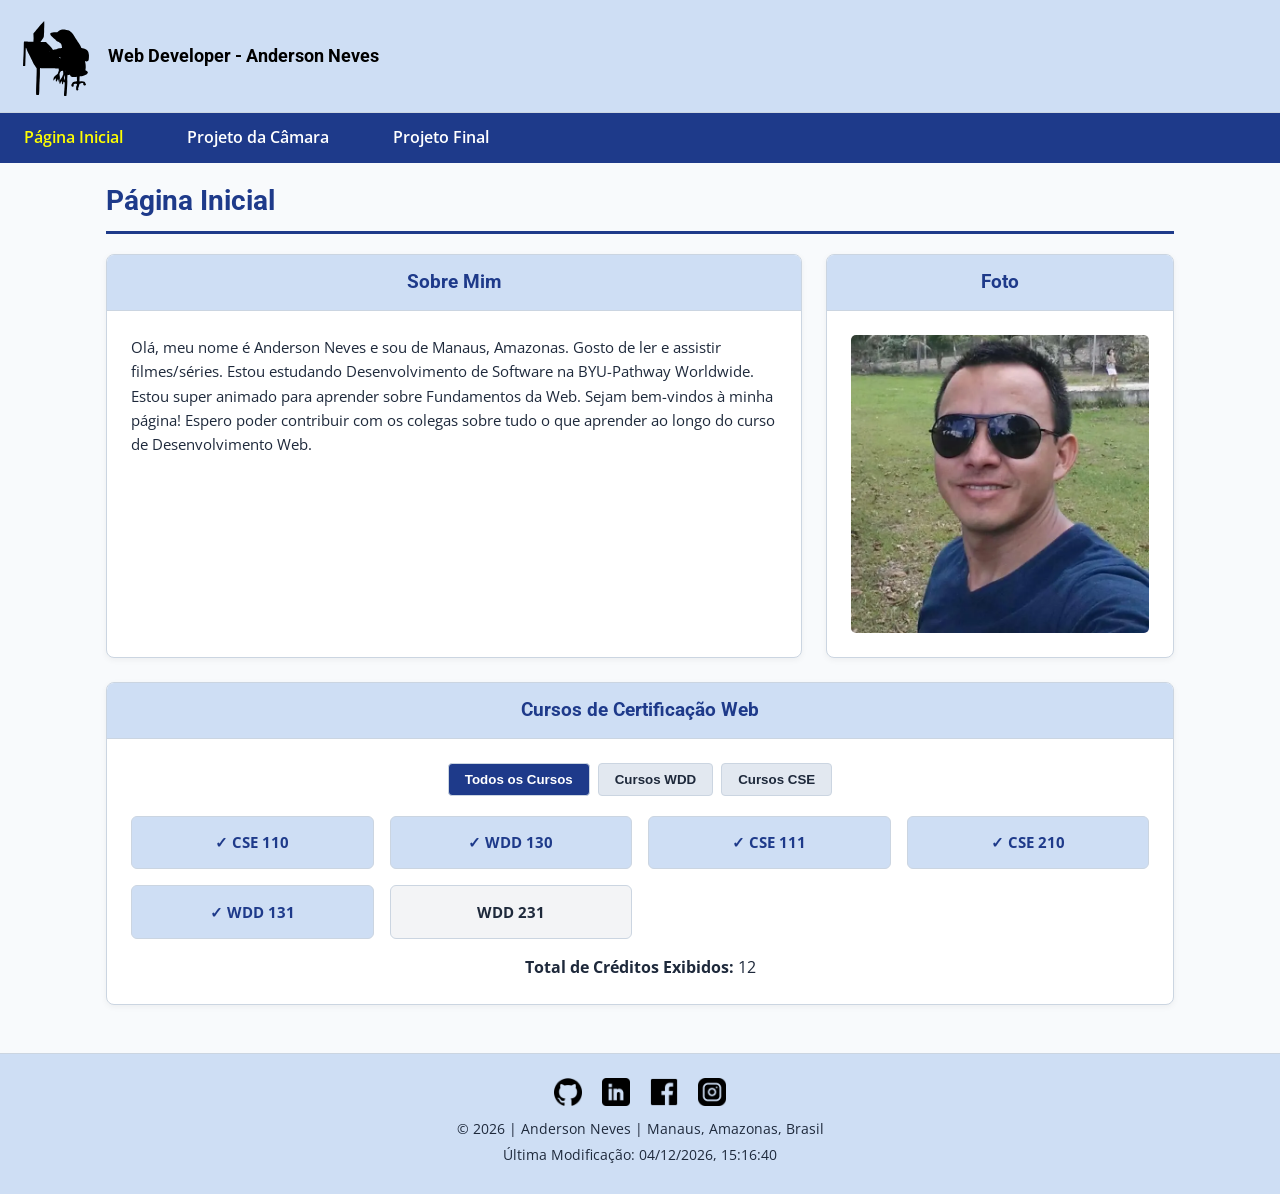
<file: index.html>
<!DOCTYPE html>
<html lang="pt-BR">
<head>
    <meta charset="UTF-8">
    <meta name="viewport" content="width=device-width, initial-scale=1.0">
    <title>WDD231 - Desenvolvimento Frontend para Web I</title>
    <meta name="description" content="Página principal para o curso WDD231 - Desenvolvimento Frontend para Web I - Anderson Neves">
    <meta name="author" content="Anderson Neves">

    <!-- Google Fonts -->
    <link rel="preconnect" href="https://fonts.googleapis.com">
    <link rel="preconnect" href="https://fonts.gstatic.com" crossorigin>
    <link href="https://fonts.googleapis.com/css2?family=Open+Sans:wght@400;600;700&family=Roboto:wght@300;400;700&display=swap" rel="stylesheet">

    <!-- CSS -->
    <link rel="stylesheet" href="estilos/normalize.css">
    <link rel="stylesheet" href="estilos/telas-pequenas.css">
    <link rel="stylesheet" href="estilos/telas-grandes.css">

    <!-- Scripts com atributo defer -->
    <script src="scripts/navegacao.js" defer></script>
    <script src="scripts/data.js" defer></script>
    <script src="scripts/curso.js" defer></script>
</head>
<body>
    <header class="top-header">
        <div class="logo-container">
            <img src="imagens/logo.svg" alt="Logotipo WDD231" class="logo-img">
            <span class="site-name">Web Developer - Anderson Neves</span>
        </div>
        <button id="menu-hamburger" aria-label="Abrir Menu de Navegação">☰</button>
    </header>

    <nav id="main-nav">
        <ul>
            <li><a href="index.html" aria-current="page">Página Inicial</a></li>
            <li><a href="#">Projeto da Câmara</a></li>
            <li><a href="#">Projeto Final</a></li>
        </ul>
    </nav>

    <main class="container">
        <h1 class="page-title">Página Inicial</h1>

        <div class="grid-2col">
            <section class="card">
                <h2 class="card-header">Sobre Mim</h2>
                <div class="card-body">
                    <p>Olá, meu nome é Anderson Neves e sou de Manaus, Amazonas. Gosto de ler e assistir filmes/séries. Estou estudando Desenvolvimento de Software na BYU-Pathway Worldwide. Estou super animado para aprender sobre Fundamentos da Web. Sejam bem-vindos à minha página! Espero poder contribuir com os colegas sobre tudo o que aprender ao longo do curso de Desenvolvimento Web.</p>
                </div>
            </section>

            <section class="card">
                <h2 class="card-header">Foto</h2>
                <div class="card-body photo-body">
                    <img src="imagens/perfil.webp" alt="Perfil Anderson Neves" class="profile-img">
                </div>
            </section>
        </div>

        <!-- Seção: Certificado / Cursos Dinâmicos -->
        <section class="card certificado-section">
            <h2 class="card-header">Cursos de Certificação Web</h2>
            <div class="card-body">
                <div class="filtros-container">
                    <button id="btn-todos" class="btn-filtro active">Todos os Cursos</button>
                    <button id="btn-wdd" class="btn-filtro">Cursos WDD</button>
                    <button id="btn-cse" class="btn-filtro">Cursos CSE</button>
                </div>

                <div id="container-cursos" class="cursos-grid">
                    <!-- Gerado dinamicamente via curso.js -->
                </div>

                <div class="creditos-container">
                    <p><strong>Total de Créditos Exibidos:</strong> <span id="total-creditos">0</span></p>
                </div>
            </div>
        </section>
    </main>

    <footer>
        <div class="socialmedia">
            <a href="https://github.com/neves-anderson" target="_blank" rel="noopener"><img src="imagens/github.png" alt="Perfil do GitHub"></a>
            <a href="https://www.linkedin.com/in/anderson-neves/" target="_blank" rel="noopener"><img src="imagens/linkedin.png" alt="Perfil do LinkedIn"></a>
            <a href="https://facebook.com" target="_blank" rel="noopener"><img src="imagens/facebook.png" alt="Perfil do Facebook"></a>           
            <a href="https://instagram.com" target="_blank" rel="noopener"><img src="imagens/instagram.png" alt="Perfil do Instagram"></a>
        </div>
        <p>&copy; <span id="anoAtual"></span> | Anderson Neves | Manaus, Amazonas, Brasil</p>
        <p id="ultimaModificacao">Última Modificação: <span></span></p>
    </footer>
</body>
</html>
</file>
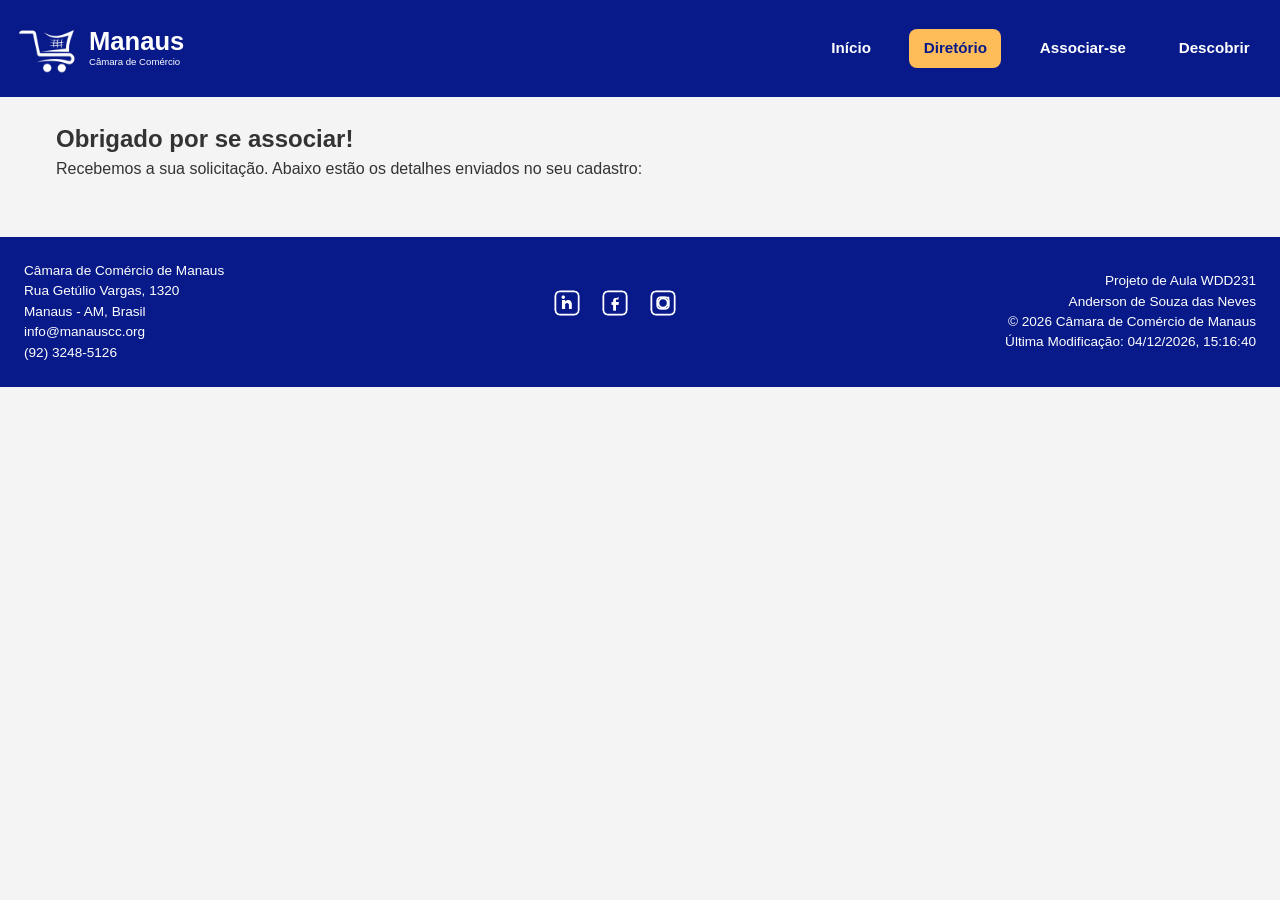
<file: camara/agradecimento.html>
<!DOCTYPE html>
<html lang="pt-BR">
<head>
    <meta charset="UTF-8">
    <meta name="viewport" content="width=device-width, initial-scale=1.0">
    <title>Diretório da Câmara de Comércio de Manaus - AM</title>
    <meta name="description" content="Diretório da Câmara de Comércio de Manaus - AM. Descubra empresas, eventos e informações sobre o clima atual e previsão do tempo.">
    <meta name="author" content="Anderson Neves">

   
    <link rel="stylesheet" href="estilos/telas-pequenas.css">
    <link rel="stylesheet" href="estilos/telas-grandes.css">

    <script src="scripts/data.js" defer></script>
    <script src="scripts/agradecimento.js" defer></script>
    <script src="scripts/timestamp.js" defer></script>

    <link rel="icon" href="imagens/favicon.ico">
       
</head>
<body>

    <header>
        <div class="logo-camara">
            <img src="imagens/logo.png" alt="Logo Câmara de Comércio de Manaus" class="logo">
            <div class="site-nome">
                <h1>Manaus</h1>
                <p>Câmara de Comércio</p>
            </div>
        </div>
        
        <button id="hamburger-btn" aria-label="Abrir Menu">&#9776;</button>

        <nav id="nav-menu">
            <ul>
                <li><a href="index.html">Início</a></li>
                <li><a href="diretorio.html" class="active" aria-current="page">Diretório</a></li>
                <li><a href="associacao.html">Associar-se</a></li>
                <li><a href="#">Descobrir</a></li>
            </ul>
        </nav>

    </header>

    <main class="agradecimento-main">
        <h2>Obrigado por se associar!</h2>
        <p>Recebemos a sua solicitação. Abaixo estão os detalhes enviados no seu cadastro:</p>

        <section class="results-container" id="results">
            
        </section>
    </main>

   <footer>
        <div class="endereco">
            <p>Câmara de Comércio de Manaus</p>
            <p>Rua Getúlio Vargas, 1320</p>
            <p>Manaus - AM, Brasil</p>
            <p>info@manauscc.org</p>
            <p>(92) 3248-5126</p>
        </div>

        <div class="socialmedia">
            <a href="https://www.linkedin.com" target="_blank" rel="noopener"><img src="imagens/linkedin.png" alt="Perfil do LinkedIn"></a>
            <a href="https://facebook.com" target="_blank" rel="noopener"><img src="imagens/facebook.png" alt="Perfil do Facebook"></a>           
            <a href="https://instagram.com" target="_blank" rel="noopener"><img src="imagens/instagram.png" alt="Perfil do Instagram"></a>
        </div>

        <div class="footer-meta">
            <p>Projeto de Aula WDD231</p>
            <p>Anderson de Souza das Neves</p>
            <p>&copy; <span id="anoAtual"></span> Câmara de Comércio de Manaus</p>
            <p><span id="ultimaModificacao">Última Modificação:</span></p>
        </div>
    </footer>
</body>
</html>
</file>
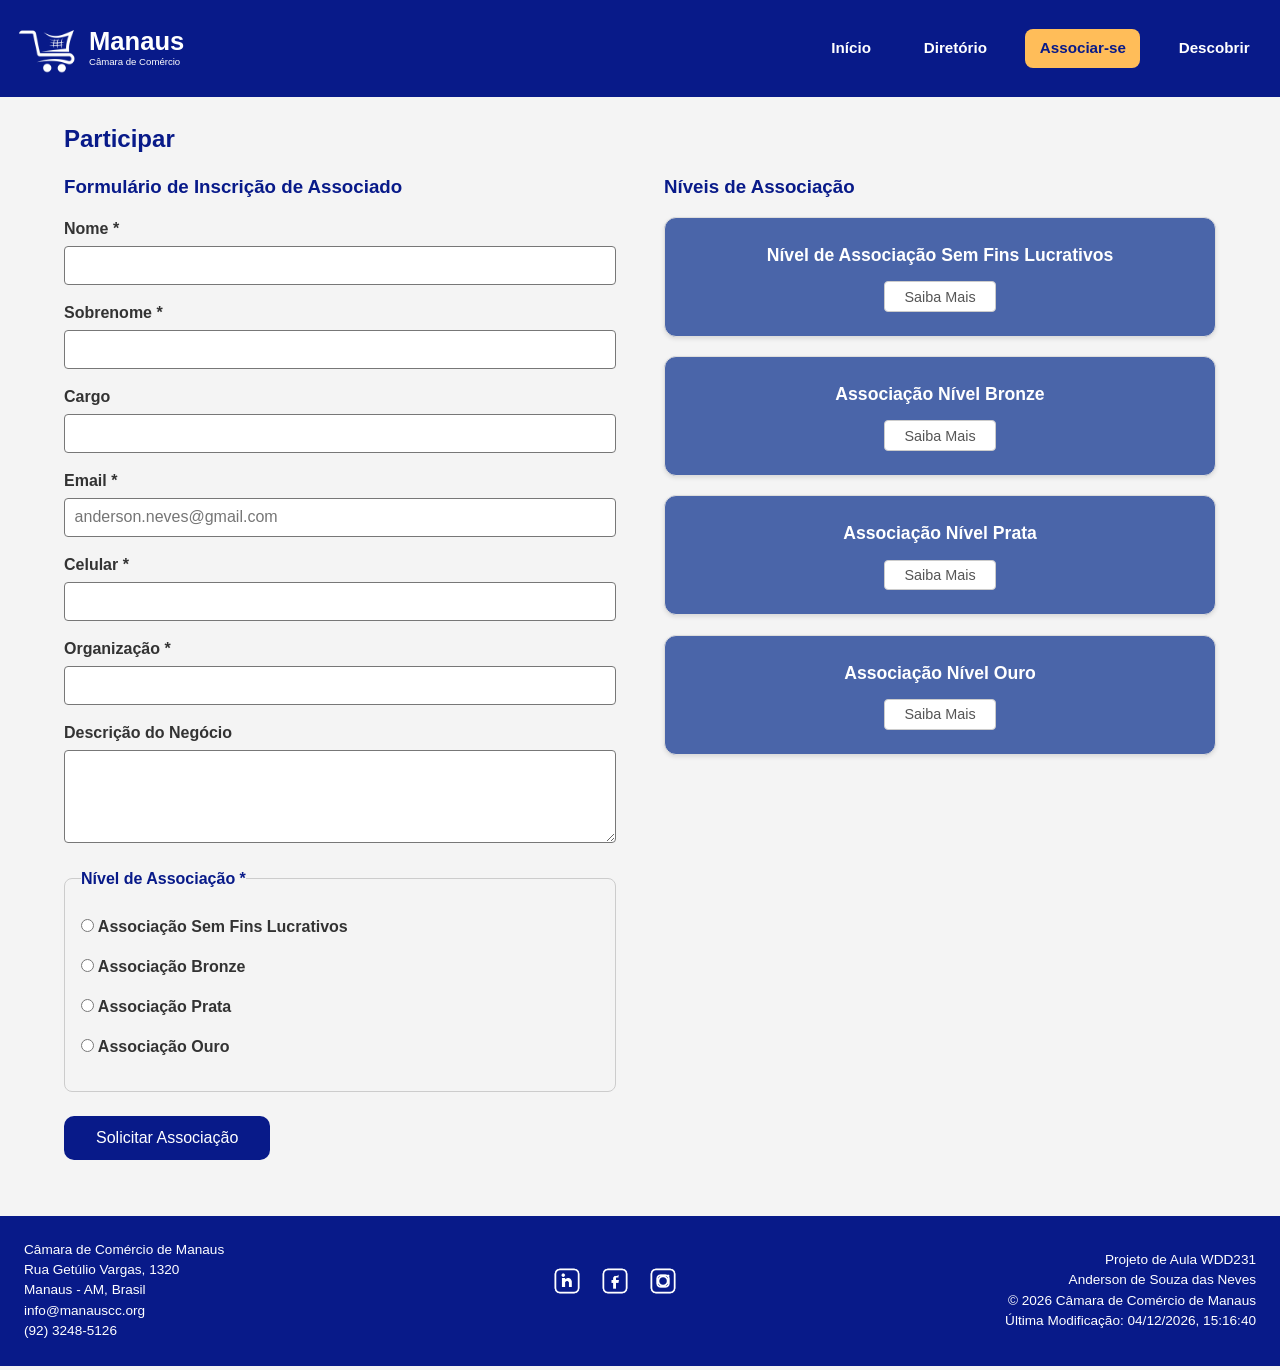
<file: camara/associacao.html>
<!DOCTYPE html>
<html lang="pt-BR">
<head>
    <meta charset="UTF-8">
    <meta name="viewport" content="width=device-width, initial-scale=1.0">
    <title>Associe-se à Câmara de Comércio de Manaus-AM</title>
    <meta name="description" content="Associe-se à Câmara de Comércio de Manaus - AM e descubra os benefícios de ser um membro.">
    <meta name="author" content="Anderson Neves">

    <link rel="preconnect" href="https://fonts.googleapis.com">
    <link rel="preconnect" href="https://fonts.gstatic.com" crossorigin>
    <link href="https://fonts.googleapis.com/css2?family=Open+Sans:wght@400;600;700&family=Roboto:wght@300;400;700&display=swap" rel="stylesheet">

    <link rel="stylesheet" href="estilos/telas-pequenas.css">
    <link rel="stylesheet" href="estilos/telas-grandes.css">

    <script src="scripts/navegacao.js" defer></script>
    <script src="scripts/clima.js" defer></script>
    <script src="scripts/data.js" defer></script>
    <script src="scripts/timestamp.js" defer></script>
    
    <link rel="icon" href="imagens/favicon.ico">

    <meta property="og:title" content="Página associe-se a Câmara de Comércio de Manaus-AM">
    <meta property="og:description" content="Descubra as vantagens de ser um membro da Câmara de Comércio de Manaus - AM.">
    <meta property="og:image" content="	https://neves-anderson.github.io/wdd231/camara/imagens/logo.png">   
    <meta property="og:url" content="https://www.manauscc.org/diretorio.html">


</head>
<body>

    <header>
        <div class="logo-camara">
            <img src="imagens/logo.png" alt="Logo Câmara de Comércio de Manaus" class="logo">
            <div class="site-nome">
                <h1>Manaus</h1>
                <p>Câmara de Comércio</p>
            </div>
        </div>
        
        <button id="hamburger-btn" aria-label="Abrir Menu">&#9776;</button>

        <nav id="nav-menu">
            <ul>
                <li><a href="index.html">Início</a></li>
                <li><a href="diretorio.html">Diretório</a></li>
                <li><a href="associacao.html" class="active" aria-current="page">Associar-se</a></li>
                <li><a href="#">Descobrir</a></li>
            </ul>
        </nav>
    </header>

    <main class="associacao-main">
        <h2>Participar</h2>

        <div class="associacao-container">
           
            <section class="form-section">
                <h3>Formulário de Inscrição de Associado</h3>
                
                <form method="get" action="agradecimento.html" class="membro-form">
                    <label title="Digite seu primeiro nome">
                        Nome *
                        <input type="text" name="fname" id="fname" required autocomplete="given-name" title="Digite seu primeiro nome">
                    </label>

                    <label title="Digite seu sobrenome">
                        Sobrenome *
                        <input type="text" name="lname" id="lname" required autocomplete="family-name" title="Digite seu sobrenome">
                    </label>

                    <label title="Cargo na organização (Mínimo de 7 caracteres, apenas letras, hifens e espaços)">
                        Cargo
                        <input type="text" name="title" id="title" autocomplete="organization-title" pattern="[A-Za-zÀ-ÿ\s\-]{7,}" title="Digite no mínimo 7 caracteres alfabéticos, hifens ou espaços">
                    </label>

                    <label title="Endereço de e-mail institucional ou pessoal">
                        Email *
                        <input type="email" name="email" id="email" required autocomplete="email" placeholder="anderson.neves@gmail.com" title="Endereço de e-mail válido">
                    </label>

                    <label title="Número de telefone celular para contato">
                        Celular *
                        <input type="tel" name="phone" id="phone" required autocomplete="tel" title="Número de telefone celular">
                    </label>

                    <label title="Nome da empresa ou organização">
                        Organização *
                        <input type="text" name="organization" id="organization" autocomplete="organization" title="Nome da empresa ou organização">
                    </label>

                    <label title="Descrição curta do negócio ou organização">
                        Descrição do Negócio
                        <textarea name="description" id="description" rows="4" title="Descrição da atividade ou organização"></textarea>
                    </label>

                   
                    <fieldset class="radio-fieldset">
                        <legend>Nível de Associação *</legend>
                        
                        <label class="radio-label" title="Associação Sem Fins Lucrativos">
                            <input type="radio" name="membership-level" value="np" required>
                            Associação Sem Fins Lucrativos
                        </label>
                        
                        <label class="radio-label" title="Associação Bronze">
                            <input type="radio" name="membership-level" value="bronze">
                            Associação Bronze
                        </label>
                        
                        <label class="radio-label" title="Associação Prata">
                            <input type="radio" name="membership-level" value="silver">
                            Associação Prata
                        </label>
                        
                        <label class="radio-label" title="Associação Ouro">
                            <input type="radio" name="membership-level" value="gold">
                            Associação Ouro
                        </label>
                    </fieldset>

                   
                    <input type="hidden" name="timestamp" id="timestamp">

                    <button type="submit" class="submit-btn">Solicitar Associação</button>
                </form>
            </section>

           
            <section class="membro-cards-section">
                <h3>Níveis de Associação</h3>

                <div class="membro-cards">
                    <div class="card card-animate">
                        <h4>Nível de Associação Sem Fins Lucrativos</h4>
                        <button type="button" class="open-modal-btn" data-modal="modal-np">Saiba Mais</button>
                    </div>

                    <div class="card card-animate">
                        <h4>Associação Nível Bronze</h4>
                        <button type="button" class="open-modal-btn" data-modal="modal-bronze">Saiba Mais</button>
                    </div>

                    <div class="card card-animate">
                        <h4>Associação Nível Prata</h4>
                        <button type="button" class="open-modal-btn" data-modal="modal-silver">Saiba Mais</button>
                    </div>

                    <div class="card card-animate">
                        <h4>Associação Nível Ouro</h4>
                        <button type="button" class="open-modal-btn" data-modal="modal-gold">Saiba Mais</button>
                    </div>
                </div>
            </section>
        </div>

        
        <dialog id="modal-np" class="membro-modal">
            <button class="close-modal-btn" aria-label="Fechar">X</button>
            <h3>Associação Sem Fins Lucrativos</h3>
            <hr>
            <p><strong>Os benefícios incluem:</strong></p>
            <ul>
                <li>Você recebe uma bela placa com o selo do prefeito</li>
                <li>Você pode desfilar em uma carruagem no Dia de São Patrício</li>
            </ul>
            <p class="cost"><strong>CUSTO: Gratuito</strong></p>
        </dialog>

        <dialog id="modal-bronze" class="membro-modal">
            <button class="close-modal-btn" aria-label="Fechar">X</button>
            <h3>Associação Nível Bronze</h3>
            <hr>
            <p><strong>Os benefícios incluem:</strong></p>
            <ul>
                <li>Convite para eventos especiais</li>
                <li>Ingressos com desconto para jogos locais</li>
            </ul>
            <p class="cost"><strong>CUSTO: R$ 10,00 por ano</strong></p>
        </dialog>

        <dialog id="modal-silver" class="membro-modal">
            <button class="close-modal-btn" aria-label="Fechar">X</button>
            <h3>Associação Nível Prata</h3>
            <hr>
            <p><strong>Os benefícios incluem:</strong></p>
            <ul>
                <li>Destaque intermediário no Diretório</li>
                <li>Convite para eventos especiais</li>
                <li>Refrigerente grátis na lanchonete</li>
            </ul>
            <p class="cost"><strong>CUSTO: R$ 20,00 por ano</strong></p>
        </dialog>

        <dialog id="modal-gold" class="membro-modal">
            <button class="close-modal-btn" aria-label="Fechar">X</button>
            <h3>Associação Nível Ouro</h3>
            <hr>
            <p><strong>Os benefícios incluem:</strong></p>
            <ul>
                <li>Destaque na Página Inicial</li>
                <li>Convite para eventos especiais</li>
                <li>Refrigerente grátis na lanchonete</li>
                <li>Ingressos com desconto para todos os jogos de futebol americano</li>
                <li>Você recebe uma bela placa com o selo do prefeito</li>
                <li>Você pode desfilar em uma carruagem no Dia de São Patrício</li>
            </ul>
            <p class="cost"><strong>CUSTO: R$ 30,00 por ano</strong></p>
        </dialog>
    </main>

    <footer>
        <div class="endereco">
            <p>Câmara de Comércio de Manaus</p>
            <p>Rua Getúlio Vargas, 1320</p>
            <p>Manaus - AM, Brasil</p>
            <p>info@manauscc.org</p>
            <p>(92) 3248-5126</p>
        </div>

        <div class="socialmedia">
            <a href="https://www.linkedin.com" target="_blank" rel="noopener"><img src="imagens/linkedin.png" alt="Perfil do LinkedIn"></a>
            <a href="https://facebook.com" target="_blank" rel="noopener"><img src="imagens/facebook.png" alt="Perfil do Facebook"></a>           
            <a href="https://instagram.com" target="_blank" rel="noopener"><img src="imagens/instagram.png" alt="Perfil do Instagram"></a>
        </div>

        <div class="footer-meta">
            <p>Projeto de Aula WDD231</p>
            <p>Anderson de Souza das Neves</p>
            <p>&copy; <span id="anoAtual"></span> Câmara de Comércio de Manaus</p>
            <p><span id="ultimaModificacao">Última Modificação:</span></p>
        </div>
    </footer>
</body>
</html>
</file>
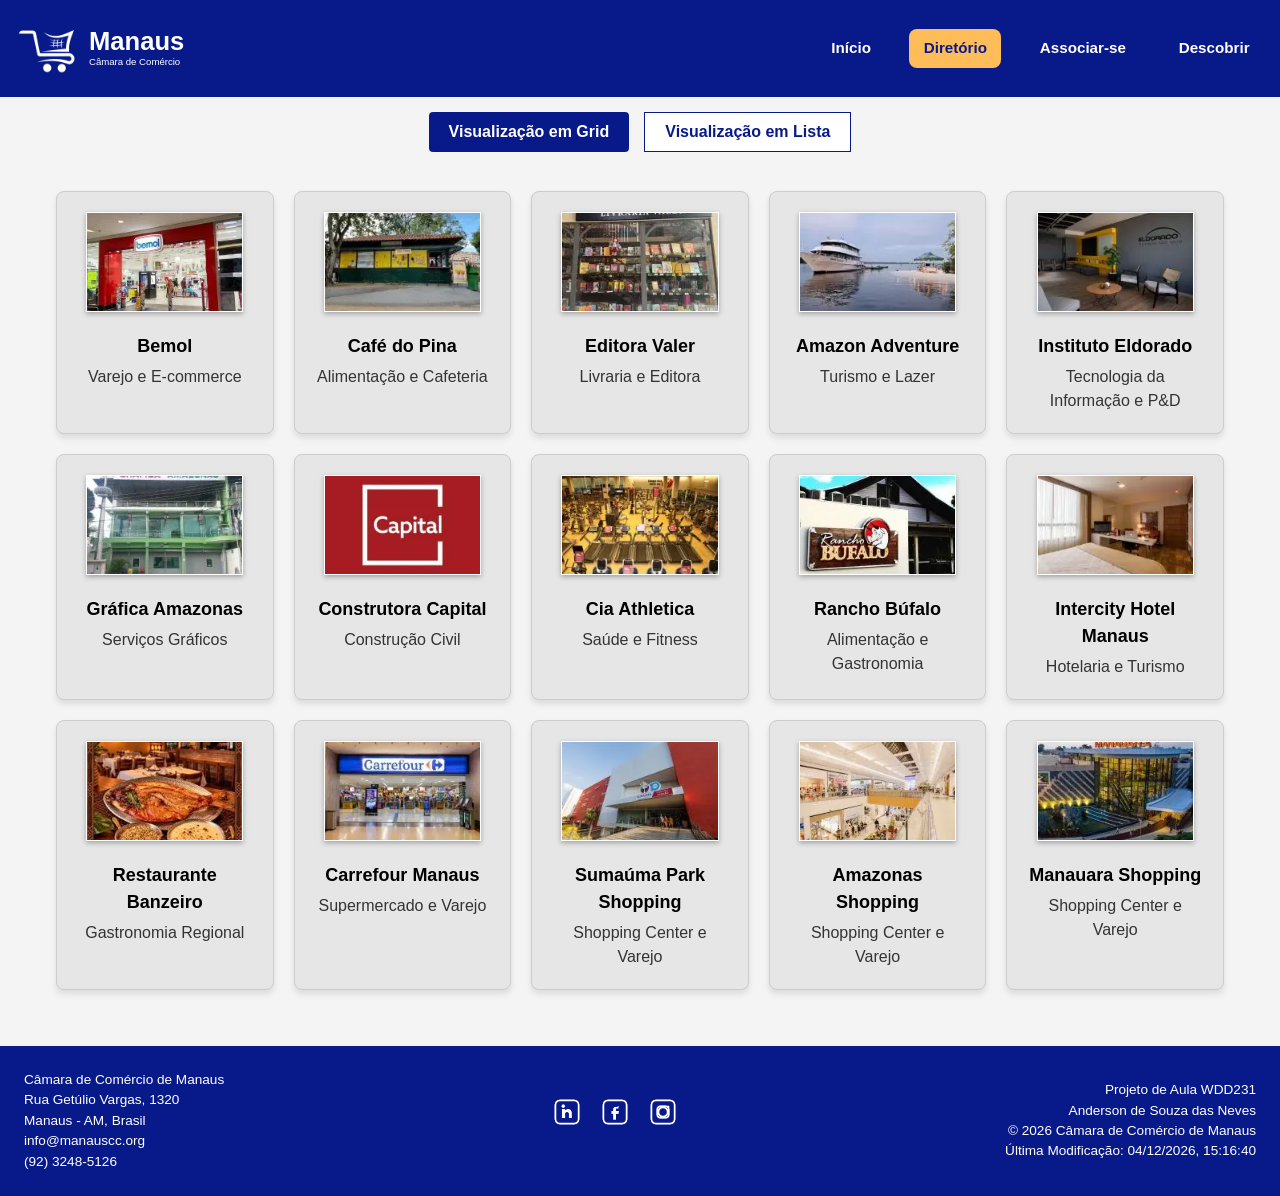
<file: camara/diretorio.html>
<!DOCTYPE html>
<html lang="pt-BR">
<head>
    <meta charset="UTF-8">
    <meta name="viewport" content="width=device-width, initial-scale=1.0">
    <title>Diretório da Câmara de Comércio de Manaus - AM</title>
    <meta name="description" content="Diretório da Câmara de Comércio de Manaus - AM. Descubra empresas, eventos e informações sobre o clima atual e previsão do tempo.">
    <meta name="author" content="Anderson Neves">

    <link rel="preconnect" href="https://fonts.googleapis.com">
    <link rel="preconnect" href="https://fonts.gstatic.com" crossorigin>
    
    <link rel="stylesheet" href="estilos/telas-pequenas.css">
    <link rel="stylesheet" href="estilos/telas-grandes.css">

    <script src="scripts/data.js" defer></script>
    <script src="scripts/navegacao.js" defer></script>
       
    <link rel="icon" href="imagens/favicon.ico">

    <meta property="og:title" content="Diretório da Câmara de Comércio de Manaus - AM">
    <meta property="og:description" content="Descubra empresas, eventos e informações sobre o clima atual e previsão do tempo da cidade de Manaus.">
    <meta property="og:image" content="	https://neves-anderson.github.io/wdd231/camara/imagens/logo.png">   
    <meta property="og:url" content="https://www.manauscc.org/diretorio.html">
</head>
<body>

    <header>
        <div class="logo-camara">
            <img src="imagens/logo.png" alt="Logo Câmara de Comércio de Manaus" class="logo">
            <div class="site-nome">
                <h1>Manaus</h1>
                <p>Câmara de Comércio</p>
            </div>
        </div>
        
        <button id="hamburger-btn" aria-label="Abrir Menu">&#9776;</button>

        <nav id="nav-menu">
            <ul>
                <li><a href="index.html">Início</a></li>
                <li><a href="diretorio.html" class="active" aria-current="page">Diretório</a></li>
                <li><a href="associacao.html">Associar-se</a></li>
                <li><a href="#">Descobrir</a></li>
            </ul>
        </nav>

    </header>
  
    <div class="menu-bar">
        <button id="btn-grid" class="active">Visualização em Grid</button>
        <button id="btn-lista">Visualização em Lista</button>
    </div>

    <main>
        <div id="container-membros" class="grid-view"></div>
    </main>
  
    <footer>
        <div class="endereco">
            <p>Câmara de Comércio de Manaus</p>
            <p>Rua Getúlio Vargas, 1320</p>
            <p>Manaus - AM, Brasil</p>
            <p>info@manauscc.org</p>
            <p>(92) 3248-5126</p>
        </div>

         <div class="socialmedia">
            <a href="https://www.linkedin.com" target="_blank" rel="noopener"><img src="imagens/linkedin.png" alt="Perfil do LinkedIn"></a>
            <a href="https://facebook.com" target="_blank" rel="noopener"><img src="imagens/facebook.png" alt="Perfil do Facebook"></a>           
            <a href="https://instagram.com" target="_blank" rel="noopener"><img src="imagens/instagram.png" alt="Perfil do Instagram"></a>
        </div>

        <div class="footer-meta">
            <p>Projeto de Aula WDD231</p>
            <p>Anderson de Souza das Neves</p>
            <p>&copy; <span id="anoAtual"> </span> Câmara de Comércio de Manaus</p>
            <p><span id="ultimaModificacao">Última Modificação:</span></p>
        </div>
    </footer>

</body>
</html>
</file>
<file: estilos/telas-pequenas.css>
:root {
    --primary-color: #1e3a8a;
    --primary-hover: #1e40af;
    --accent-completed: #15803d;
    --accent-completed-bg: #cedef4;
    --accent-pending-bg: #f3f4f6;
    --text-color: #1e293b;
    --bg-color: #f8fafc;
    --card-bg: #ffffff;
    --border-color: #cbd5e1;
    --header-bg: #cedef4;
    --font-heading: 'Roboto', sans-serif;
    --font-body: 'Open Sans', sans-serif;
    --text-current: yellow;
}

body {
    font-family: var(--font-body);
    color: var(--text-color);
    background-color: var(--bg-color);
    line-height: 1.6;
}

.top-header {
    background-color: var(--header-bg);
    padding: 1rem;
    display: flex;
    justify-content: space-between;
    align-items: center;
    border-bottom: 1px solid var(--border-color);
}

.logo-container {
    display: flex;
    align-items: center;
    gap: 0.75rem;
}

.logo-img {
    width: 80px;
    height: 80px;
}

.site-name {
    font-family: var(--font-heading);
    font-size: 1.1rem;
    font-weight: 700;
    color: #000;
}

#menu-hamburger {
    background-color: var(--card-bg);
    border: 1px solid var(--border-color);
    border-radius: 4px;
    padding: 6px 12px;
    font-size: 1.4rem;
    cursor: pointer;
}

nav {
    display: none;
    background-color: var(--primary-color);
    color: var(--card-bg);
}
 
nav.open {
    display: block;
}

nav ul {
    list-style: none;
}

nav li a {
    display: block;
    color: var(--card-bg);
    text-decoration: none;
    padding: 0.85rem 1.5rem;
    font-weight: 600;
    transition: background-color 0.2s ease;
}

nav li a:hover,
nav li a.active {
    background-color: var(--primary-hover);
}

nav li a[aria-current="page"] {
  color: var(--text-current);
}


.container {
    max-width: 1100px;
    margin: 0 auto;
    padding: 1rem;
}

.page-title {
    font-family: var(--font-heading);
    color: var(--primary-color);
    border-bottom: 3px solid var(--primary-color);
    padding-bottom: 0.5rem;
    margin-bottom: 1.25rem;
    font-size: 1.75rem;
}

.grid-2col {
    display: flex;
    flex-direction: column;
    gap: 1.25rem;
}

.card {
    background-color: var(--card-bg);
    border: 1px solid var(--border-color);
    border-radius: 8px;
    overflow: hidden;
    box-shadow: 0 2px 6px #0000000D;
}

.card-header {
    background-color: var(--header-bg);
    color: var(--primary-color);
    font-family: var(--font-heading);
    padding: 0.75rem 1rem;
    font-size: 1.2rem;
    text-align: center;
    border-bottom: 1px solid var(--border-color);
}

.card-body {
    padding: 1.5rem;
    font-size: 0.95rem;
    text-align: left;
}

.photo-body {
    display: flex;
    justify-content: center;
    align-items: center;
}

.profile-img {
    width: 100%;
    height: auto;
    border-radius: 5px;
    object-fit: cover;
    
}

.filtros-container {
    display: flex;
    flex-wrap: wrap;
    gap: 0.5rem;
    margin-bottom: 1.25rem;
    justify-content: center;
}

.btn-filtro {
    background-color: #e2e8f0;
    color: var(--text-color);
    border: 1px solid var(--border-color);
    padding: 0.5rem 1rem;
    border-radius: 4px;
    font-weight: 600;
    cursor: pointer;
    transition: all 0.2s ease;
}

.btn-filtro:hover,
.btn-filtro.active {
    background-color: var(--primary-color);
    color: var(--card-bg);
}

.cursos-grid {
    display: grid;
    grid-template-columns: 1fr;
    gap: 0.75rem;
}

.curso-card {
    border: 1px solid var(--border-color);
    border-radius: 6px;
    padding: 0.85rem;
    text-align: center;
    font-weight: bold;
    background-color: var(--accent-pending-bg);
    transition: transform 0.2s ease, box-shadow 0.2s ease;
}

.curso-card:hover {
    transform: translateY(-2px);
    box-shadow: 0 4px 8px #00000014;
}

.curso-card.completed {
    background-color: var(--accent-completed-bg);
    color: var(--primary-color);
}

.creditos-container {
    margin-top: 1rem;
    text-align: center;
    font-size: 1rem;
}

footer {
    background-color: var(--header-bg);
    color: var(--text-color);
    text-align: center;
    padding: 1.5rem 1rem;
    margin-top: 2rem;
    border-top: 1px solid var(--border-color);
}

.socialmedia {
    display: flex;
    justify-content: center;
    gap: 1.25rem;
    margin-bottom: 0.75rem;
}

.socialmedia img {
    width: 28px;
    height: 28px;
    transition: transform 0.2s ease;
}

.socialmedia img:hover {
    transform: scale(1.15);
}

footer p {
    font-size: 0.85rem;
    margin: 0.25rem 0;
}
</file>
<file: estilos/telas-grandes.css>
@media (min-width: 768px) {
    #menu-hamburger {
        display: none;
    }

    nav {
        display: block !important;
        background-color: var(--primary-color);
    }

    nav ul {
        display: flex;
        justify-content: left;
        gap: 1rem;
        max-width: 1100px;
    }
    
    nav li a {
        padding: 0.75rem 1.5rem;
    }

    /* Layout do Grid em Telas Grandes */
    .grid-2col {
        display: grid;
        grid-template-columns: 2fr 1fr;
        gap: 1.5rem;
        margin-bottom: 1.5rem;
    }

    .cursos-grid {
        grid-template-columns: repeat(auto-fit, minmax(220px, 1fr));
        gap: 1rem;
    }
}
</file>
<file: camara/estilos/telas-pequenas.css>
:root {
    --primary: #081a89;
    --primary-dark: #05115e;
    --bg-body: #f4f4f4;
    --bg-card: #ffffff;
    --border-color: #dddddd;
    --text-main: #333333;
    --text-muted: #666666;
    --accent-gold: #ffbd59;
    --accent-silver: #C0C0C0;
    --radius: 8px;
    --shadow-sm: 0 2px 4px #0000001A;
    --shadow-md: 0 4px 8px #00000026;
    --transition: all 0.3s ease;
    --bg-transparent: #00000000;
}

* { 
    box-sizing: border-box;
    margin: 0; 
    padding: 0;
 }

body {
    font-family: Arial, Helvetica, sans-serif;
    color: var(--text-main);
    background-color: var(--bg-body);
    line-height: 1.5;
}

header, footer, #nav-menu {
    background-color: var(--primary);
    color: #ffffff;
}

header {
    display: grid;
    grid-template-columns: 2fr auto;
    justify-content: space-between;
    padding: 1rem;
    position: relative;
    width: 100%;
}

.logo-camara { 
    display: flex; 
    align-items: center; 
    gap: 0.5rem;
 }

.logo { 
    width: 65px; 
    height: 65px; 
    object-fit: contain;
 }

.site-nome h1 { 
    font-size: 1.6rem; 
    line-height: 1.1; 
    color: #ffffff;
 }

.site-nome p {
     font-size: 0.60rem; 
     color: #ffffff; 
}

#hamburger-btn { 
    background: none; 
    border: none; 
    font-size: 1.8rem; 
    color: #ffffff; 
}

#nav-menu {
    display: none;
    width: 100%;
    position: absolute;
    top: 100%;
    left: 0;
    z-index: 10;
}

#nav-menu.open {
     display: block;
}

#nav-menu ul { 
    list-style: none;
 }

#nav-menu li a {
    display: flex;
    padding: 0.8rem 1.5rem;
    text-decoration: none;
    color: #ffffff;
    font-weight: 600;
}

#nav-menu li a:hover,
#nav-menu li a.active,
#nav-menu li a[aria-current="page"] {
    background-color: #ffbd59;
    color: var(--primary);
    font-weight: 700;
}

main {
     max-width: 1200px; 
     width: 100%; 
     margin: 0 auto;
     padding: 1.5rem 1rem; 
     flex: 1; 
}

.hero {
    position: relative;
    height: 240px;
    border-radius: var(--radius);
    overflow: hidden;
    display: flex;
    align-items: center;
    justify-content: center;
    margin-bottom: 1.5rem;
}

.hero-overlay-text {
    position: absolute;
    z-index: 2;
    color: #ffffff;
    font-size: 1.2rem;
    text-shadow: 0 2px 4px #00000099;
    background: #00000066;
    padding: 0.75rem 1.5rem;
    border-radius: var(--radius);
    text-align: center;
}

.cta-btn {
    position: absolute;
    bottom: 15px;
    right: 15px;
    background: var(--primary);
    color: #ffffff;
    padding: 0.7rem 1.3rem;
    text-decoration: none;
    border-radius: var(--radius);
    font-weight: 600;
    font-size: 0.9rem;
    box-shadow: var(--shadow-md);
    transition: var(--transition);
    z-index: 3;
    border: none;
    display: inline-flex;
    align-items: center;
    gap: 0.5rem;
}

.cta-btn:hover { 
    background: var(--primary-dark);
    transform: scale(1.03);
}

strong {
    color:#000;
    font-weight: 700;
}

.section-title {
    font-size: 1.5rem;
    font-weight: 700;
    margin-bottom: 1.25rem;
    display: flex;
    align-items: center;
    gap: 0.5rem;
}

.card {
    background-color: var(--bg-card);
    border-radius: var(--radius);
    border: 1px solid var(--border-color);
    overflow: hidden;
    box-shadow: var(--shadow-sm);
    display: flex;
    flex-direction: column;
}

.card-header {
    background-color: var(--primary);
    color: #ffffff;
    padding: 0.75rem 1rem;
    font-size: 1.1rem;
    font-weight: 600;
    text-align: center;
    display: flex;
    align-items: center;
    justify-content: center;
    gap: 0.5rem;
}

.card-body { 
    padding: 1.25rem; 
    flex: 1; 
}

.card-body h2 { 
    font-size: 1rem; 
    font-weight: 700; 
    margin-bottom: 0.5rem;
}

.info-grid, .forecast-list, .spotlight-grid {
    display: flex;
    flex-direction: column;
    gap: 1.5rem;
    margin-bottom: 1.5rem;
}

.weather-config { 
    margin-bottom: 1rem;
    display: flex; 
    gap: 0.5rem; 
}

.weather-config input {
    flex: 1;
    padding: 0.4rem 0.6rem;
    border: 1px solid var(--border-color);
    border-radius: 4px;
    font-size: 0.8rem;
    background: var(--bg-body);
    color: var(--text-main);
}

.weather-config button, .menu-bar button.active {
    background: var(--primary);
    color: #ffffff;
    border: none;
    border-radius: 4px;
    font-weight: 600;
}
.weather-config button { 
    padding: 0.4rem 0.8rem;
    font-size: 0.8rem; 
}

.weather-current { 
    display: flex; 
    align-items: center;
    gap: 1rem; 
    margin-bottom: 1rem;
}

.weather-icon-img { 
    width: 64px; 
    height: 64px;
}

.temp-display { 
    font-size: 2.2rem; 
    font-weight: 700; 
    line-height: 1; 
}

.weather-details {
    font-size: 0.85rem; 
    color: var(--text-muted); 
}

.weather-details p {
    margin-bottom: 0.2rem; 
}

.weather-desc { 
    font-weight: 700; 
    color: var(--text-main); 
    text-transform: capitalize;
    margin-bottom: 0.4rem !important;
}

.forecast-item {
    display: flex;
    justify-content: space-between;
    align-items: center;
    padding: 0.6rem;
    background: var(--bg-body);
    border-radius: 6px;
    font-size: 0.9rem;
}
.forecast-item strong { 
    color: var(--text-main);
}

.forecast-item span { 
    color: var(--primary);
    font-weight: 700;
}

.spotlight-card { 
    position: relative;
}

.spotlight-card .card-header-spotlight { 
    padding: 1rem 1rem 0.2rem 1rem; 
    text-align: center; 
}

.spotlight-card h3 { 
    font-size: 1.2rem; 
    font-weight: 700;
}

.spotlight-card .slogan { 
    font-size: 0.85rem;
    color: #000; 
    font-style: italic; 
    text-align: center; 
    margin-bottom: 0.5rem; 
}

.badge-membership {
    position: absolute;
    top: 10px;
    right: 12px;
    font-size: 0.7rem;
    font-weight: 700;
    text-transform: uppercase;
    padding: 0.25rem 0.6rem;
    border-radius: 20px;
    color: #000;
    letter-spacing: 0.5px;
}
.membro-ouro { 
    background-color: var(--accent-gold);
}

.membro-prata {
    background-color: var(--accent-silver);
}

.spotlight-body-content { 
    display: flex;
    gap: 1rem; 
    align-items: center;
}

.company-logo {
    width: 90px;
    height: 90px;
    border-radius: var(--radius);
    
    flex-shrink: 0;
}
.company-details { 
    font-size: 0.85rem;
    line-height: 1.5;
}

.company-details p { 
    margin-bottom: 0.25rem; 
    word-break: break-word;
}

.company-details a {
    color: var(--primary);
    text-decoration: none; 
    font-weight: 500;
}

.company-details a:hover { 
    text-decoration: underline; 
}

.menu-bar { 
    padding: 15px;
    display: flex; 
    justify-content: center;
    gap: 15px;
}

.menu-bar button {
    background-color: #ffffff;
    color: var(--primary);
    border: 1px solid var(--primary);
    padding: 10px 20px;
    font-size: 16px;
    font-weight: bold;
    transition: all 0.2s ease;
}
.menu-bar button:hover {
    background-color: #e0e0e0;
}

.grid-view { 
    display: grid; 
    grid-template-columns: repeat(auto-fit, minmax(200px, 1fr)); 
    gap: 20px;
}

.grid-view .card {
    background-color: #e6e6e6;
    border: 1px solid #cccccc;
    padding: 20px;
    text-align: center;
    display: flex;
    flex-direction: column;
    align-items: center;
    box-shadow: 0 4px 6px #0000001a;
    min-height: 200px;
}

.grid-view .card img {
    width: 100%;
    max-width: 200px;
    height: 100px;
    object-fit: cover;
    aspect-ratio: 220 / 140; 
    border: 1px solid #ffffff;
    box-shadow: 0 2px 5px #0000004c;
    margin-bottom: 15px;
}

.grid-view .card h2 {
     font-size: 18px;
     color: #000000;
     margin-bottom: 5px; 
}

.grid-view .card .ano {
    font-size: 14px; 
    font-weight: bold; 
    color: #333333;
    margin-bottom: 10px;
}

.grid-view .card .link-detalhes {
    color: #0000ee;
    text-decoration: underline;
    font-size: 14px;
}

.grid-view .card .info-extra { 
    display: none; 
}

.list-view {
    display: flex;
    flex-direction: column;
    gap: 12px;
}

.list-view .card { 
    padding: 15px 20px;
    justify-content: center; 
    width: 100% !important; 
    margin-left: 0 !important;
}

.list-view .card img, .list-view .card .link-detalhes {
    display: none; 
}

.list-view .card-info { 
    flex: 1; 
    display: flex; 
    flex-direction: column; 
    gap: 4px;
}

.list-view .card h2 { 
    font-size: 18px; 
    color: #1a1a1a; 
}

.list-view .card .info-extra { 
    display: block; 
    font-size: 13px; 
    color: var(--text-muted);
}

footer {
     padding: 1.5rem; 
     margin-top: 2rem; 
     display: flex; 
     flex-direction: column;
     gap: 1.5rem; 
     text-align: center; 
     font-size: 0.85rem; 
    }

.endereco h4, .endereco p, .footer-meta p { 
    color: #ffffff; 
}
.socialmedia { 
    display: flex; 
    justify-content: center;
    gap: 1.25rem; 
    margin-bottom: 0.75rem;
 }

.socialmedia img { 
    width: 28px; 
    height: 28px;
    transition: transform 0.2s ease;
 }


.membro-form fieldset {
    border: 1px solid #ccc;
    border-radius: 8px;
    padding: 1rem;
    margin-bottom: 1.5rem;
}

.membro-form label {
    display: block;
    margin-bottom: 1rem;
    font-weight: 600;
    color: #333;
}

.membro-form input[type="text"],
.membro-form input[type="email"],
.membro-form input[type="tel"],
.membro-form select,
.membro-form textarea {
    display: block;
    width: 100%;
    padding: 0.6rem;
    margin-top: 0.3rem;
    border: 1px solid #777;
    border-radius: 4px;
    font-size: 1rem;
    box-sizing: border-box;
}

.submit-btn {
    background-color: #0056b3;
    color: #fff;
    padding: 0.8rem 1.5rem;
    font-size: 1.1rem;
    border-radius: 5px;
    width: 100%;
    transition: background-color 0.3s ease;
}

.submit-btn:hover {
    background-color: #003d80;
}


.card-animate {
    animation: fadeInSlideUp 0.8s ease-out forwards;
    opacity: 0;
}

@keyframes fadeInSlideUp {
    from {
        opacity: 0;
        transform: translateY(20px);
    }
    to {
        opacity: 1;
        transform: translateY(0);
    }
}


.membro-cards .card:nth-child(1) {
    animation-delay: 0.1s; 
}

.membro-cards .card:nth-child(2) {
    animation-delay: 0.2s; 
}

.membro-cards .card:nth-child(3) {
    animation-delay: 0.3s;
}

.membro-cards .card:nth-child(4) {
    animation-delay: 0.4s; 
}


.membro-modal {
    border: 1px solid #333333;
    border-radius: 8px;
    padding: 1.5rem;
    margin: 1.5rem auto;
    max-width: 90%;
    width: 400px;
}


.membro-modal p {
    margin-top: 1rem;
    color: #333333;
}

.membro-modal li {
    margin-top: 0.5rem;
    margin:  .5rem auto;
    margin-left: 20px;
    color: #333333;
}

.close-modal-btn {
    float: right;
    background: #e0e0e0;
    border: 1px solid #999;
    font-size: 1.2rem;
    padding: 0.2rem 0.6rem;
    border-radius: 4px;
}
</file>
<file: camara/estilos/telas-grandes.css>
@media screen and (min-width: 768px) {
    #hamburger-btn {
        display: none;
    }

    #nav-menu {
        display: flex !important;
        position: static;
        width: auto;
        background-color: var(--bg-transparent);
        box-shadow: none;
        border-top: none;
    }

    #nav-menu ul {
        display: flex;
        gap: 1.5rem;
        flex-wrap: wrap;
        align-items: center;
        list-style: none;
    }

    #nav-menu li a {
        display: flex;
        padding: 0.5rem 0.9rem;
        border-radius: var(--radius, 4px);
        font-size: 0.95rem;
        color: #ffffff;
        text-decoration: none;
        font-weight: 600;
    }

    #nav-menu li a:hover,
    #nav-menu li a.active,
    #nav-menu li a[aria-current="page"] {
        background-color: #ffbd59;
        color: #081a89;
        font-weight: 700;
        border-radius: var(--radius, 4px);
    }

    .hero {
        height: 320px;
        width: 100%;
    }

    .hero-overlay-text {
        font-size: 1.5rem;
    }

    .info-grid {
        display: grid;
        grid-template-columns: 2fr 1.2fr 1fr;
        gap: 1.5rem;
    }

    .spotlight-grid {
        display: grid;
        grid-template-columns: repeat(3, 1fr);
        gap: 1.2rem;
        margin-bottom: 0;
    }

    .list-view {
        max-width: 900px;
        margin: 0 auto;
    }

    .list-view .card {
        flex-direction: row;
        width: 100% !important;
        margin-left: 0 !important;
    }

    .event-card {
        margin-bottom: 0;
    }

    footer {
        flex-direction: row;
        justify-content: space-between;
        align-items: center;
        text-align: left;
    }

    .footer-meta {
        text-align: right;
    }
}


@media screen and (min-width: 64em) {
    .associacao-main {
        max-width: 1200px;
        margin: 0 auto;
        padding: 1.5rem;
    }

    .associacao-container {
        display: grid;
        grid-template-columns: 1fr 1fr;
        gap: 3rem;
        align-items: start;
    }

    .associacao-main h2,
    .form-section h3,
    .membro-cards-section h3 {
        color: #081a89;
        font-weight: 600;
        margin-bottom: 1rem;
    }

    
    .membro-cards {
        display: flex;
        flex-direction: column;
        gap: 1.2rem;
    }

    .membro-cards .card {
        background-color: #4a65a9;
        border-radius: 12px;
        padding: 1.5rem;
        display: flex;
        flex-direction: column;
        align-items: center;
        justify-content: center;
        text-align: center;
    }

    .membro-cards .card h4 {
        color: #ffffff;
        font-size: 1.1rem;
        margin-bottom: 0.8rem;
    }

    .membro-cards .card button {
        background-color: #ffffff;
        color: #555555;
        border: 1px solid #ccc;
        border-radius: 4px;
        padding: 0.4rem 1.2rem;
        font-size: 0.9rem;
    }

    
    .radio-fieldset {
        border: none;
        padding: 0;
        margin: 1.5rem 0;
    }

    .radio-fieldset legend {
        color: #081a89;
        font-weight: bold;
        margin-bottom: 0.5rem;
    }

    .radio-label {
        display: flex;
        align-items: center;
        gap: 0.5rem;
        font-weight: normal;
        color: #8c4250;
        margin-bottom: 0.4rem;
    }

  
    .submit-btn {
        background-color: #081a89;
        color: #ffffff;
        border: none;
        border-radius: 10px;
        padding: 0.8rem 2rem;
        font-size: 1rem;
        width: auto;
    }
}
</file>
